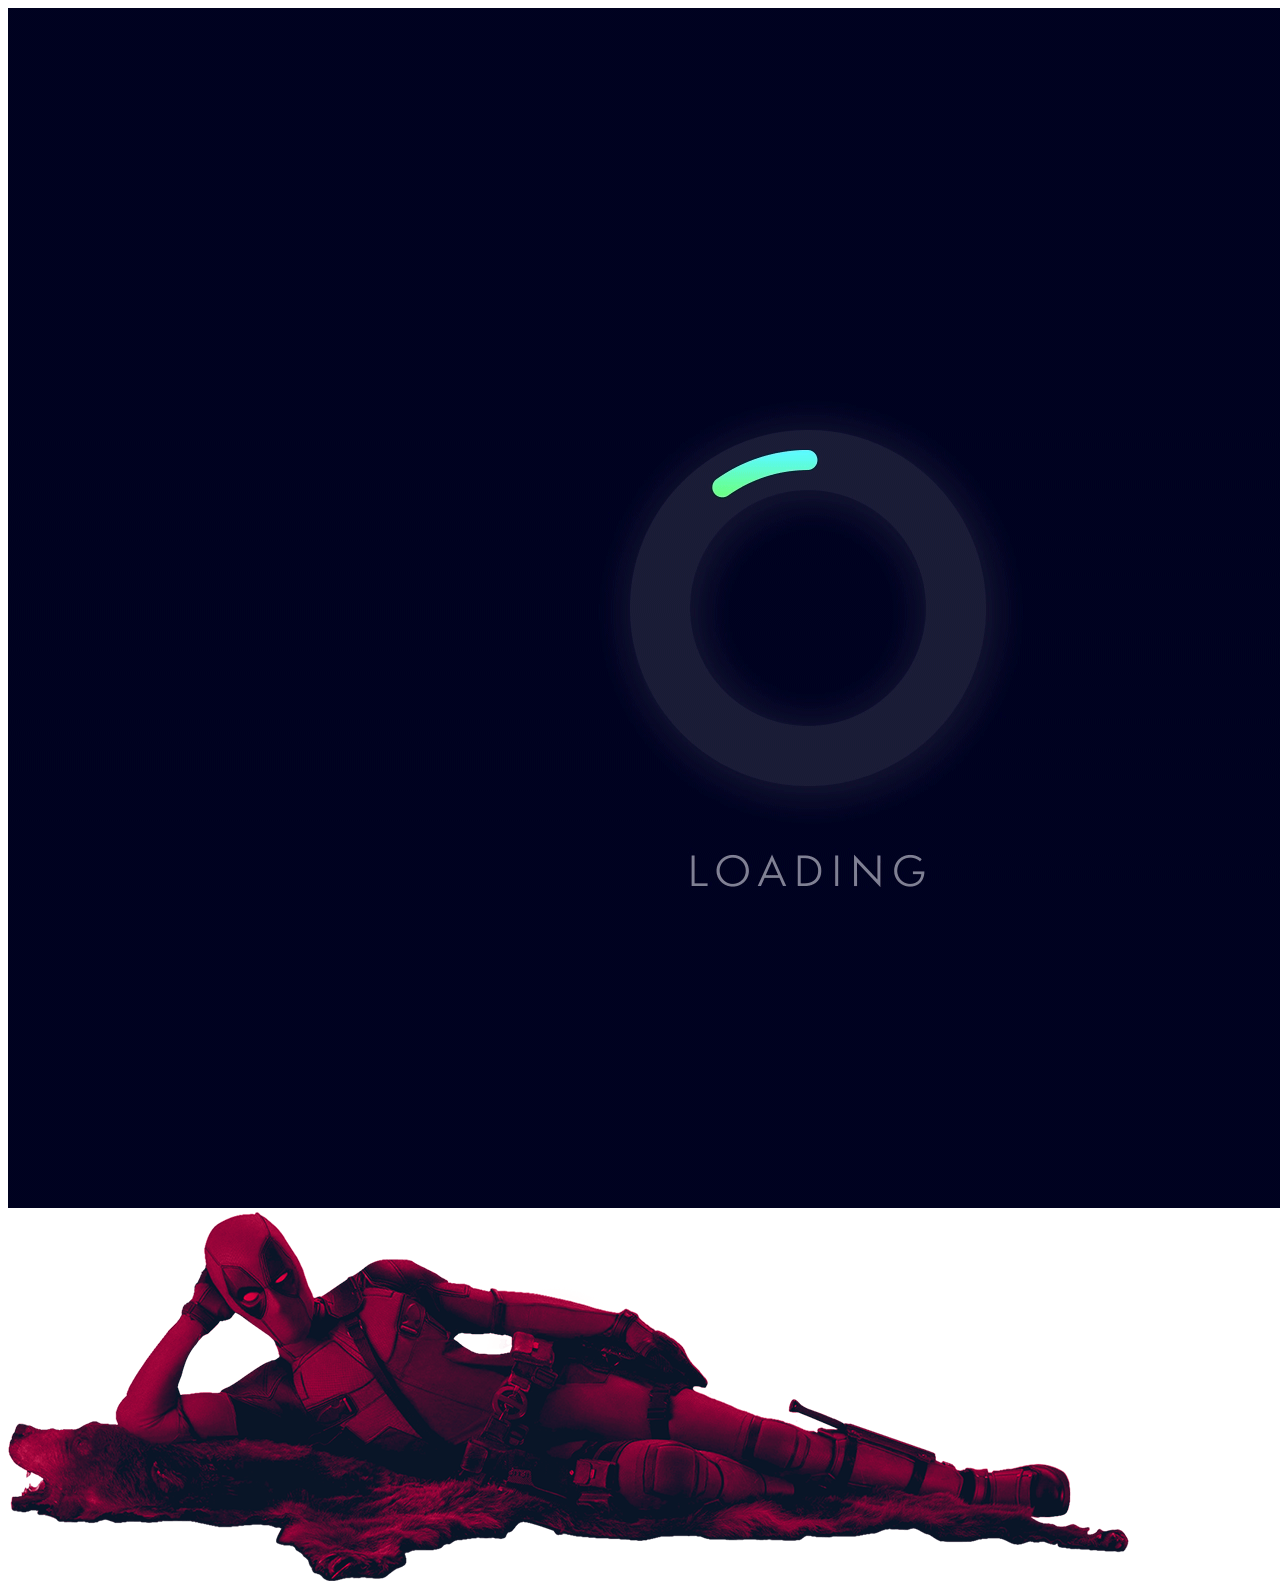
<file: about.html>
<!DOCTYPE html>
<html lang="en">
<head>
    <meta charset="UTF-8">
    <meta http-equiv="X-UA-Compatible" content="IE=edge">
    <meta name="viewport" content="width=device-width, initial-scale=1.0">
    <title>About Page .リ工𠘨口从工乚乚乙</title>
</head>
<!-- preloader -->
<div class="preloader">
    <img src="images/loading_ gif.gif" alt="preloader">
</div>
<body>
    <img src="images/wallpaper/Deadpool About wallpaer.png" alt="">
</body>
</html>
</file>
